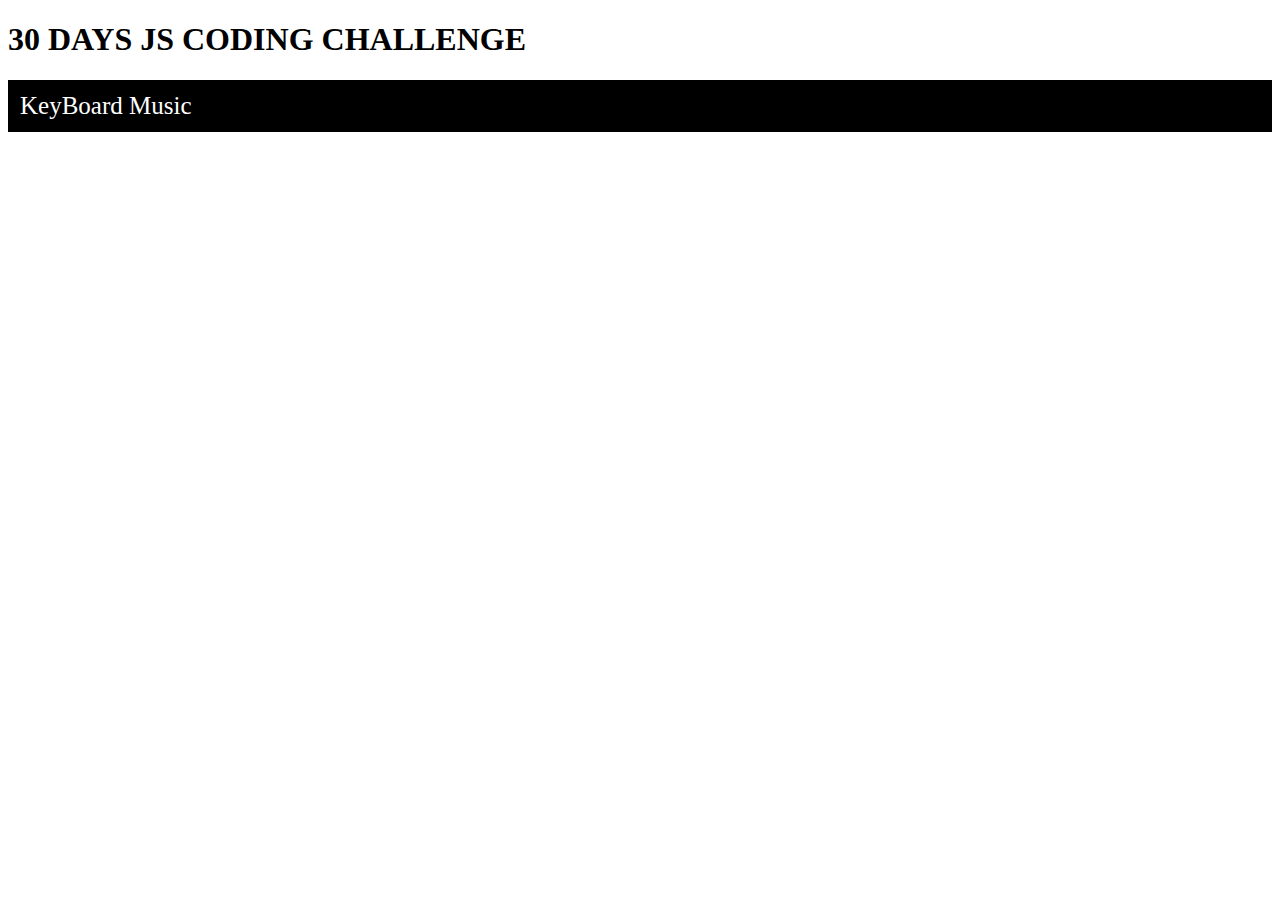
<file: index.html>
<!DOCTYPE html>
<html lang="en">
<head>
    <meta charset="UTF-8">
    <meta name="viewport" content="width=device-width, initial-scale=1.0">
    <meta http-equiv="X-UA-Compatible" content="ie=edge">
    <title>30Days JS Coding challenge</title>
</head>
<style>
    .vertical-menu {
    width: auto; /* Set a width if you like */
}

.vertical-menu a {
    background-color: #eee; /* Grey background color */
    color: black; /* Black text color */
    display: block; /* Make the links appear below each other */
    padding: 12px; /* Add some padding */
    text-decoration: none; /* Remove underline from links */
    font-size: 25px;
}

.vertical-menu a:hover {
    background-color: #ccc; /* Dark grey background on mouse-over */
}

.vertical-menu a.active {
    background-color: black; /* Add a green color to the "active/current" link */
    color: white;
}
</style>
<body>
    <h1>30 DAYS JS CODING CHALLENGE</h1>
    <div class="vertical-menu">
            <a href="Drumstick/index.html" class="active">KeyBoard Music</a>
           
          </div>
</body>
</html>
</file>
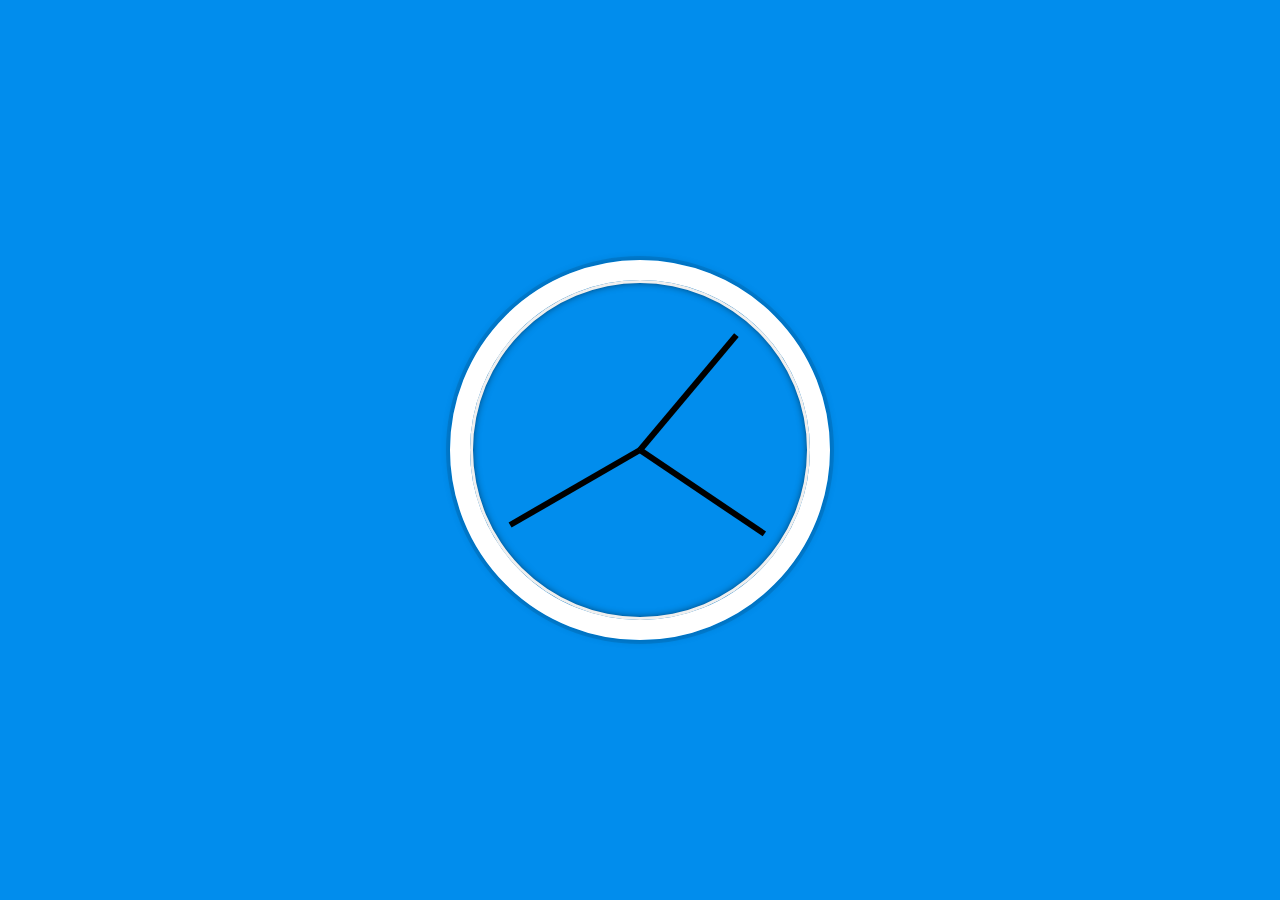
<file: clock/index.html>
<!DOCTYPE html>
<html lang="en">

<head>
    <meta charset="UTF-8">
    <meta name="viewport" content="width=device-width, initial-scale=1.0">
    <meta http-equiv="X-UA-Compatible" content="ie=edge">
    <title>TimeTicker</title>
</head>
<style>
html {
      background:#018DED url(http://unsplash.it/1500/1000?image=881&blur=50);
      background-size:cover;
      font-family:'helvetica neue';
      text-align: center;
      font-size: 10px;
    }

    body {
      margin: 0;
      font-size: 2rem;
      display:flex;
      flex:1;
      min-height: 100vh;
      align-items: center;
    }

    .clock {
      width: 30rem;
      height: 30rem;
      border:20px solid white;
      border-radius:50%;
      margin:50px auto;
      position: relative;
      padding:2rem;
      box-shadow:
        0 0 0 4px rgba(0,0,0,0.1),
        inset 0 0 0 3px #EFEFEF,
        inset 0 0 10px black,
        0 0 10px rgba(0,0,0,0.2);
    }

    .clock-face {
      position: relative;
      width: 100%;
      height: 100%;
      transform: translateY(-3px); /* account for the height of the clock hands */
    }

    .hand {
      width:50%;
      height:6px;
      background:black;
      position: absolute;
      top:50%;
      transform-origin: 100%;
      transform: rotate(90deg);
      transition: all 0.05s;
      transition-timing-function: cubic-bezier(0.1, 2.7, 0.58, 1);
    }
</style>

<body>
        <div class="clock">
                <div class="clock-face">
                  <div class="hand hour-hand"></div>
                  <div class="hand min-hand"></div>
                  <div class="hand second-hand"></div>
                </div>
              </div>
          
    <script>
        const secondHand = document.querySelector('.second-hand');
        const minsHand = document.querySelector('.min-hand');
        const hourHand = document.querySelector('.hour-hand');

        function setDate() {
            const now = new Date();

            const seconds = now.getSeconds();
            const secondsDegrees = ((seconds / 60) * 360) + 90;
            secondHand.style.transform = `rotate(${secondsDegrees}deg)`;

            const mins = now.getMinutes();
            const minsDegrees = ((mins / 60) * 360) + ((seconds / 60) * 6) + 90;
            minsHand.style.transform = `rotate(${minsDegrees}deg)`;

            const hour = now.getHours();
            const hourDegrees = ((hour / 12) * 360) + ((mins / 60) * 30) + 90;
            hourHand.style.transform = `rotate(${hourDegrees}deg)`;
        }

        setInterval(setDate, 1000);

        setDate();
    </script>
</body>

</html>
</file>
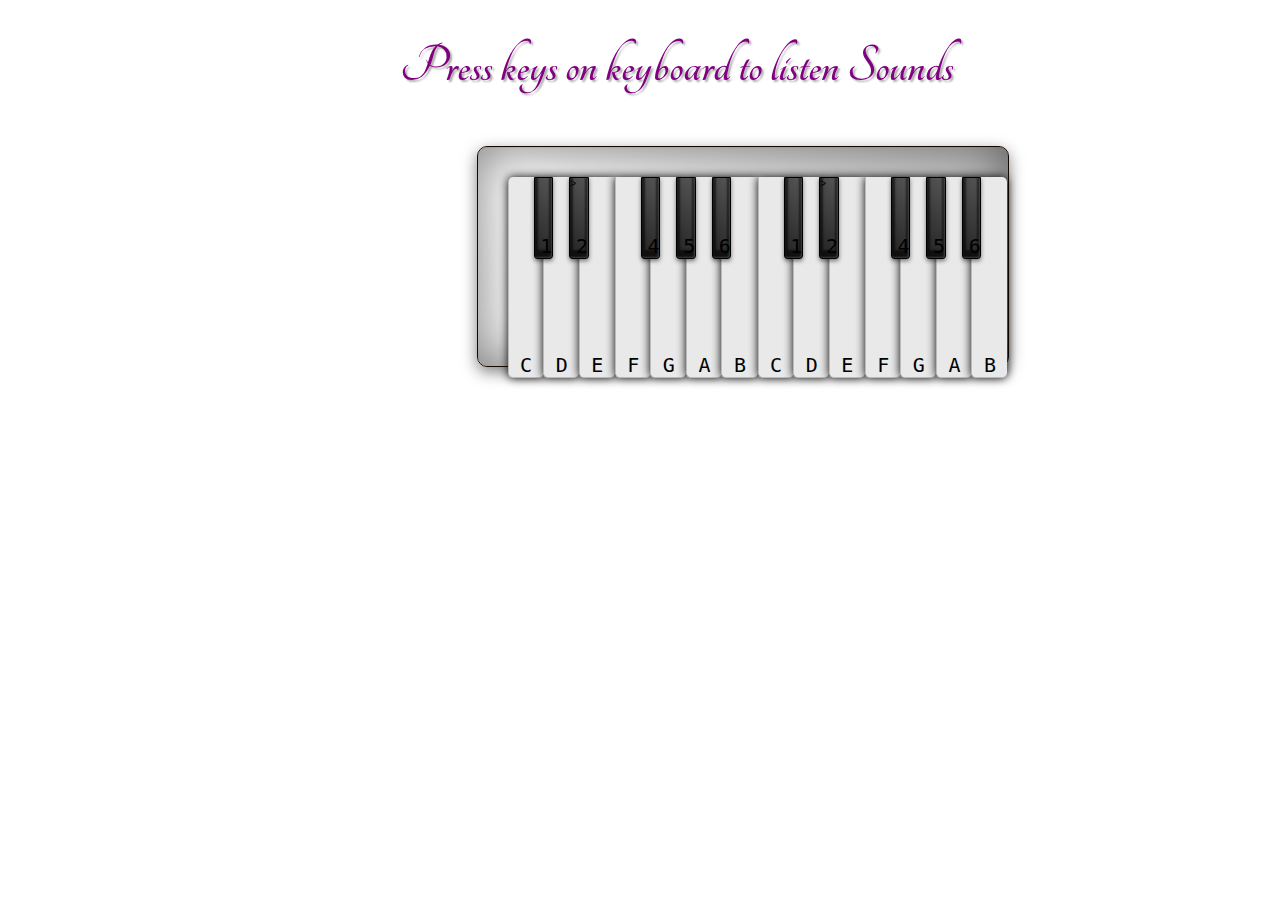
<file: Drumstick/index.html>
<!DOCTYPE html>
<html lang="en">

<head>
    <meta charset="UTF-8">
    <meta name="viewport" content="width=device-width, initial-scale=1.0">
    <meta http-equiv="X-UA-Compatible" content="ie=edge">
    <link href="https://fonts.googleapis.com/css?family=Tangerine" rel="stylesheet">
    <link href=" https://stackpath.bootstrapcdn.com/bootstrap/4.1.3/css/bootstrap.min.css"/>
    <link rel="stylesheet" type="text/css" href="assets/style.css" />
    <script src="https://stackpath.bootstrapcdn.com/bootstrap/4.1.3/js/bootstrap.min.js"></script>

    <title>DrumMusic</title>
</head>


<body>
    <h1>Press keys on keyboard to listen Sounds</h1>
  
    <ul class="set">
        <li class="white e" onClick="playSound(this.value)" value="9" data-key="9" class="key"><kbd> C</kbd></li>
            <li class="black ds" onClick="playSound(this.value)"value="49" data-key="49" class="key"><kbd>1</kbd></li>
        <li class="white d" onClick="playSound(this.value)" value="81" data-key="81" class="key"> <kbd>D</kbd></li>
             <li class="black cs" onClick="playSound(this.value)"value="50" data-key="50" class="key"><kbd>2</kbd>></li>
        <li class="white c" onClick="playSound(this.value)" value="87" data-key="87" class="key"><kbd>E</kbd></li>
        <li class="white b" onClick="playSound(this.value)" value="69" data-key="69" class="key"> <kbd>F</kbd> </li>
             <li class="black as" onClick="playSound(this.value)"value="52" data-key="52" class="key"><kbd>4</kbd></li>
        <li class="white a" onClick="playSound(this.value)" value="82" data-key="82" class="key"> <kbd>G</kbd> </li>
             <li class="black gs" onClick="playSound(this.value)"value="53" data-key="53" class="key"><kbd>5</kbd></li>
        <li class="white g" onClick="playSound(this.value)" value="84" data-key="84" class="key"><kbd>A</kbd2></li>
             <li class="black fs" onClick="playSound(this.value)"value="54" data-key="54" class="key"><kbd>6</kbd></li>
        <li class="white f" onClick="playSound(this.value)" value="89" data-key="89" class="key"> <kbd>B</kbd></li>
                                    <!-- OCTAVE -->
        <li class="white e" onClick="playSound(this.value)" value="9" data-key="9" class="key"><kbd> C</kbd></li>
            <li class="black ds" onClick="playSound(this.value)"value="49" data-key="49" class="key"><kbd>1</kbd></li>
        <li class="white d" onClick="playSound(this.value)" value="81" data-key="81" class="key"> <kbd>D</kbd></li>
             <li class="black cs" onClick="playSound(this.value)"value="50" data-key="50" class="key"><kbd>2</kbd>></li>
        <li class="white c" onClick="playSound(this.value)" value="87" data-key="87" class="key"><kbd>E</kbd></li>
        <li class="white b" onClick="playSound(this.value)" value="69" data-key="69" class="key"> <kbd>F</kbd> </li>
             <li class="black as" onClick="playSound(this.value)"value="52" data-key="52" class="key"><kbd>4</kbd></li>
        <li class="white a" onClick="playSound(this.value)" value="82" data-key="82" class="key"> <kbd>G</kbd> </li>
             <li class="black gs" onClick="playSound(this.value)"value="53" data-key="53" class="key"><kbd>5</kbd></li>
        <li class="white g" onClick="playSound(this.value)" value="84" data-key="84" class="key"><kbd>A</kbd2></li>
             <li class="black fs" onClick="playSound(this.value)"value="54" data-key="54" class="key"><kbd>6</kbd></li>
        <li class="white f" onClick="playSound(this.value)" value="89" data-key="89" class="key"> <kbd>B</kbd></li>
    </ul>
    
    <audio data-key="69" src="assets/sounds/tink.wav"></audio>
    <audio data-key="49" src="assets/sounds/tom.wav"></audio>
    <audio data-key="9" src="assets/sounds/boom.wav"></audio>
    <audio data-key="81" src="assets/sounds/boom.wav"></audio>
    <audio data-key="50" src="assets/sounds/hihat.wav"></audio>
    <audio data-key="87" src="assets/sounds/clap.wav"></audio>
    <audio data-key="52" src="assets/sounds/clap.wav"></audio>
    <audio data-key="82" src="assets/sounds/kick.wav"></audio>
    <audio data-key="53" src="assets/sounds/snare.wav"></audio>
    <audio data-key="84" src="assets/sounds/openhat.wav"></audio>
    <audio data-key="54" src="assets/sounds/tom.wav"></audio>
    <audio data-key="89" src="assets/sounds/ride.wav"></audio>

    <script src="assets/app.js"></script>
</body>

</html>
</file>
<file: Drumstick/assets/style.css>
html {
      font-size: 10px;
      background: url(https://png.pngtree.com/thumb_back/fh260/back_pic/03/79/11/8057c26f9611898.jpg) bottom center;
      background-size: cover;
      display: flex;
      min-height: 100vh;
  }

  body,
  html {
      margin: 0;
      padding: 0;
      font-family: sans-serif;
  }
  .playing {
    /* transform: scale(1.1);	    */
    border-color: #ffc600;  	    
    box-shadow: 0 0 1rem #ffc600;	    
}
  ul.set {
      display: flex;
      justify-content: center;
      flex: 1;
      margin-left: 50%
  }

  kbd {
      font-size: 2rem;
      position: absolute;
      bottom: 0;
      padding-left: 33%;
  }

  .key {
      height: 200px;
      width: 40px;
      border: 1px solid black;
      background: white;
      color: black;
      text-align: center;
      box-shadow: 0px 5px 18px black;
      border-radius: 5px;
      box-sizing: border-box;
      font-size: 1.5rem;
      position: relative;
      transition: all .07s ease;
  }

  h1 {
      /* font-family: 'Kaushan Script', cursive;
      font-size: 50px;
      color: rgb(236, 102, 24);
      padding-left: 300px; */
      font-size: 55px;
      font-family: 'Tangerine', serif;
  padding-left: 400px;
      text-shadow: 2px 2px 2px #aaa;
color:purple }

  ul {
      height: 18.875em;
      align-content: center;
      width: 50em;
      margin: 5em auto;
      padding: 3em 0 0 3em;
      position: relative;
      border: 1px solid #160801;
      border-radius: 1em;
      background: -webkit-gradient(linear, right bottom, left top, color-stop(0%, rgba(0, 0, 0, 0.3)), color-stop(100%, rgba(0, 0, 0, 0)));
      box-shadow: 0 0 50px rgba(0, 0, 0, 0.5) inset, 0 1px rgba(212, 152, 125, 0.2) inset, 0 5px 15px rgba(0, 0, 0, 0.5);
  }

  li {
      margin: 0;
      padding: 0;
      list-style: none;
      position: relative;
      float: left;
      /* transform: rotate(-10deg);
      transform-origin: 0% 40%; */
  }

  ul .white {
      height: 20em;
      width: 4em;
      z-index: 1;
      border-left: 1px solid #bbb;
      border-bottom: 1px solid #bbb;
      border-radius: 0 0 5px 5px;
      box-shadow: -1px 0 0 rgba(255, 255, 255, 0.8) inset, 0 0 5px #ccc inset, 0 0 3px rgba(0, 0, 0, 0.2); 
      background: linear-gradient(top, #eee 0%, #fff 100%);
      box-shadow: 0 0 1rem black;
       background: #e9e9e9;
      /* background: url(p.jpg) ; */
  }

  ul .white:active {
      border-top: 1px solid rgb(221, 65, 169);
      border-left: 1px solid rgb(221, 65, 169);
      border-bottom: 1px solid rgb(221, 65, 169);
      box-shadow: 2px 0 3px rgb(221, 65, 169) inset, -5px 5px 20px rgb(221, 65, 169) inset, 0 0 3px rgb(221, 65, 169);
  }

  .black {
      height: 8em;
      width: 2em;
      margin: 0 0 0 -1em;
      z-index: 2;
      border: 1px solid #000;
      border-radius: 0 0 3px 3px;
      box-shadow: -1px -1px 2px rgba(255, 255, 255, 0.2) inset, 0 -5px 2px 3px rgba(0, 0, 0, 0.6) inset, 0 2px 4px rgba(0, 0, 0, 0.5);
      background: linear-gradient(45deg, #222 0%, #555 100%);
  }

  .black:active {
      box-shadow: -1px -1px 2px rgba(255, 255, 255, 0.2) inset, 0 -2px 2px 3px rgba(0, 0, 0, 0.6) inset, 0 1px 2px rgba(0, 0, 0, 0.5);
      background: linear-gradient(left, #444 0%, #222 100%);
  }

  .a,
  .g,
  .f,
  .d,
  .c {
      margin: 0 0 0 -1em;
  }

  ul li:first-child {
      border-radius: 5px 0 5px 5px;
  }

  ul li:last-child {
      border-radius: 0 5px 5px 5px;
  }
</file>
